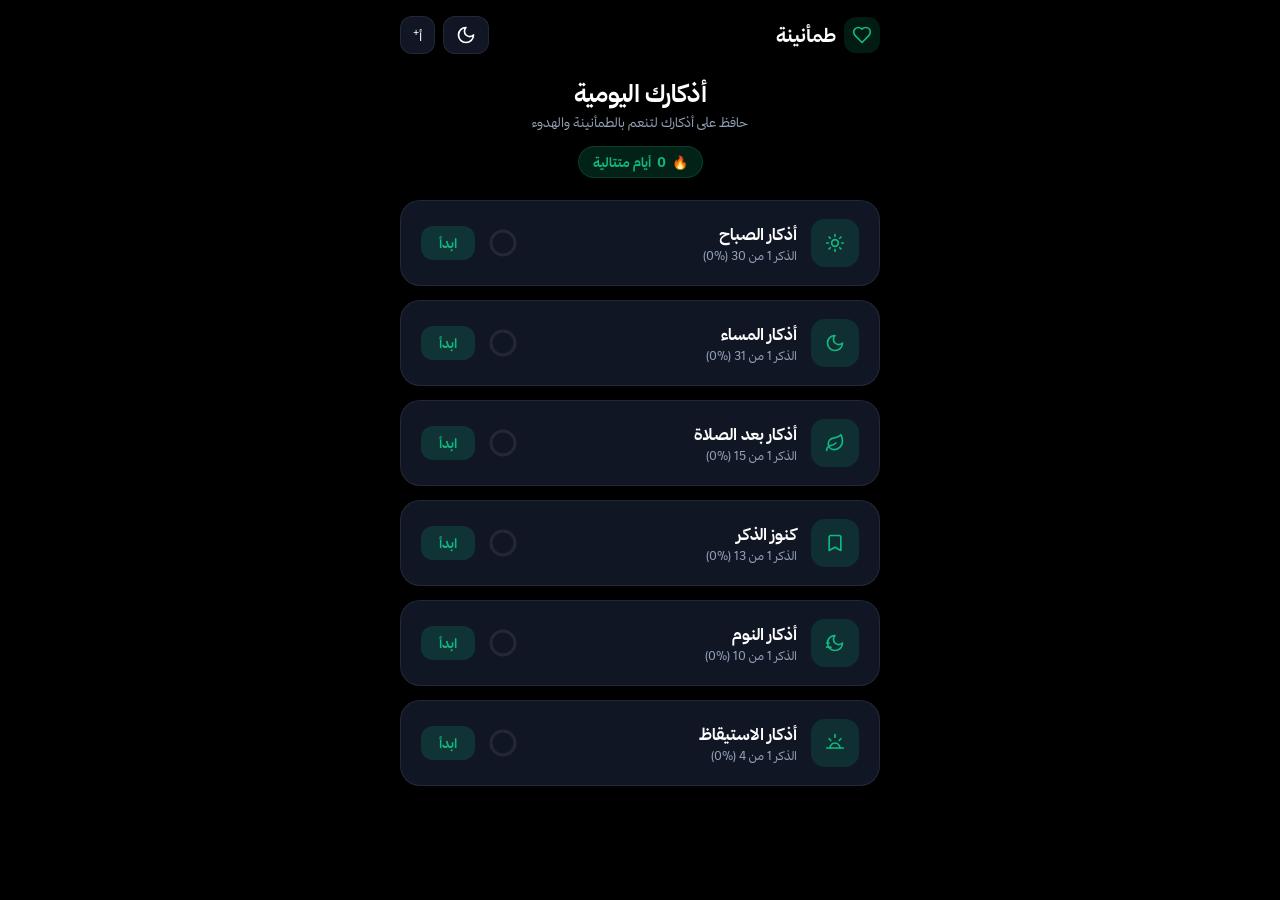
<file: index.html>
<!DOCTYPE html>
<html lang="ar" dir="rtl" class="dark">
<head>
    <meta charset="UTF-8">
    <meta name="viewport" content="width=device-width, initial-scale=1.0, viewport-fit=cover">
    <title>تطبيق الأذكار - طمأنينة</title>
    <link rel="manifest" href="manifest.json">
    <meta name="theme-color" content="#000000" media="(prefers-color-scheme: dark)">
    <meta name="theme-color" content="#ffffff" media="(prefers-color-scheme: light)">
    <link rel="icon" type="image/svg+xml" href="icons/icon.svg">
    <link rel="icon" type="image/png" sizes="192x192" href="icons/icon-192.png">
    <link rel="apple-touch-icon" href="icons/apple-touch-icon.png">
    <meta name="apple-mobile-web-app-capable" content="yes">
    <meta name="mobile-web-app-capable" content="yes">
    <meta name="apple-mobile-web-app-status-bar-style" content="black">
    <meta name="apple-mobile-web-app-title" content="طمأنينة">
    <link rel="stylesheet" href="styles.css">
</head>
<body>

    <div class="container">
        <nav>
            <div class="logo">
                <div class="logo-icon-box">
                    <svg class="icon-svg" viewBox="0 0 24 24"><path d="M19 14c1.49-1.46 3-3.21 3-5.5A5.5 5.5 0 0 0 16.5 3c-1.76 0-3 .5-4.5 2-1.5-1.5-2.74-2-4.5-2A5.5 5.5 0 0 0 2 8.5c0 2.3 1.5 4.05 3 5.5l7 7Z"/></svg>
                </div>
                <span>طمأنينة</span>
            </div>
            <div class="nav-actions">
                <button class="theme-btn" onclick="toggleTheme()" id="theme-btn">
                    <svg class="icon-svg" id="theme-icon" viewBox="0 0 24 24"><path d="M12 3a6 6 0 0 0 9 9 9 9 0 1 1-9-9Z"/></svg>
                </button>
                <button class="theme-btn" onclick="cycleFontSize()" id="font-size-btn" aria-label="تكبير خط الذكر" title="تكبير خط الذكر">
                    <span aria-hidden="true">أ<sup>+</sup></span>
                </button>
            </div>
        </nav>

        <div id="dashboard-view">
            <div class="header-title">
                <h1>أذكارك اليومية</h1>
                <p>حافظ على أذكارك لتنعم بالطمأنينة والهدوء</p>
            </div>

            <div class="streak-badge" id="streak-badge" aria-live="polite">
                🔥 <span id="streak-count">0</span> أيام متتالية
            </div>

            <div id="sections-grid"></div>
        </div>

        <div id="zikr-view" class="hidden">
            <div class="top-bar">
                <button class="btn-back" onclick="showDashboard()">
                    <svg class="icon-svg" style="width: 16px; height: 16px;" viewBox="0 0 24 24"><path d="m9 18 6-6-6-6"/></svg>
                    الرئيسية
                </button>
                <div style="display: flex; gap: 8px; align-items: center;">
                    <span class="progress-text" id="progress-text" aria-live="polite">الذكر 1 من 1</span>
                    <button class="btn-reset-section" onclick="triggerResetSection()">
                        <svg class="icon-svg" style="width: 14px; height: 14px;" viewBox="0 0 24 24"><path d="M3 12a9 9 0 1 0 9-9 9.75 9.75 0 0 0-6.74 2.74L3 8"/><path d="M3 3v5h5"/></svg>
                        تصفير
                    </button>
                </div>
            </div>

            <div class="progress-bar-bg">
                <div class="progress-bar-fill" id="progress-bar"></div>
            </div>

            <div class="zikr-card">
                <div id="zikr-content">
                    <p class="zikr-text" id="zikr-text"></p>
                    <div class="zikr-benefit hidden" id="zikr-benefit"></div>
                    <div class="zikr-note hidden" id="zikr-note"></div>
                </div>

                <div class="controls">
                    <button class="counter-btn" id="counter-btn" aria-label="عدّ الذكر">
                        <span id="counter-current">0</span> / <span id="counter-target" style="opacity: 0.7; font-size: 14px;">0</span>
                    </button>

                    <button class="next-btn" onclick="nextZikrManual()" aria-label="الذكر التالي">
                        <svg class="icon-svg" style="width: 16px; height: 16px;" viewBox="0 0 24 24"><path d="m15 18-6-6 6-6"/></svg>
                    </button>

                    <button class="next-btn" onclick="previousZikrManual()" id="previous-btn" aria-label="الذكر السابق">
                        <svg class="icon-svg" style="width: 16px; height: 16px;" viewBox="0 0 24 24"><path d="m9 18 6-6-6-6"/></svg>
                    </button>

                    <button class="reset-item-btn" onclick="resetCurrentCount()" title="تصفير العداد للذكر">
                        <svg class="icon-svg" style="width: 18px; height: 18px;" viewBox="0 0 24 24"><path d="M3 12a9 9 0 1 0 9-9 9.75 9.75 0 0 0-6.74 2.74L3 8"/><path d="M3 3v5h5"/></svg>
                    </button>
                </div>
            </div>
        </div>

        <div id="completion-view" class="hidden" style="text-align: center; padding-top: 40px;">
            <div class="logo-icon-box" style="width: 64px; height: 64px; margin: 0 auto 16px; border-radius: 50%;">
                <svg class="icon-svg" style="width: 32px; height: 32px;" viewBox="0 0 24 24"><path d="M11 20A7 7 0 0 1 9.8 6.1C15.5 5 17 4.48 19 2c1 2 2 4.18 2 8 0 5.5-4.78 10-10 10Z"/><path d="M2 21c0-3 1.85-5.36 5.08-6C9.5 14.52 12 13 13 12"/></svg>
            </div>
            <h2 style="font-size: 22px; font-weight: bold; margin-bottom: 8px;">🌿 بارك الله فيك</h2>
            <p style="font-size: 14px; color: var(--subtext); margin-bottom: 24px;">أتممت أذكار هذا القسم بالكامل.</p>
            <button class="btn-action" onclick="showDashboard()" style="padding: 12px 28px; font-size: 14px;">
                العودة للرئيسية
            </button>
        </div>
    </div>

    <div class="modal-overlay hidden" id="reset-modal">
        <div class="modal-box">
            <h3 style="font-size: 18px; font-weight: bold; margin-bottom: 8px;">تصفير القسم؟</h3>
            <p style="font-size: 13px; color: var(--subtext);">هل أنت متأكد من رغبتك في إعادة ضبط هذا القسم بالكامل؟</p>
            <div class="modal-btns">
                <button class="btn-confirm" onclick="confirmResetSection()">نعم، تصفير</button>
                <button class="btn-cancel" onclick="closeResetModal()">إلغاء</button>
            </div>
        </div>
    </div>

    <script src="data/azkar.js"></script>
    <script src="app.js"></script>
</body>
</html>
</file>
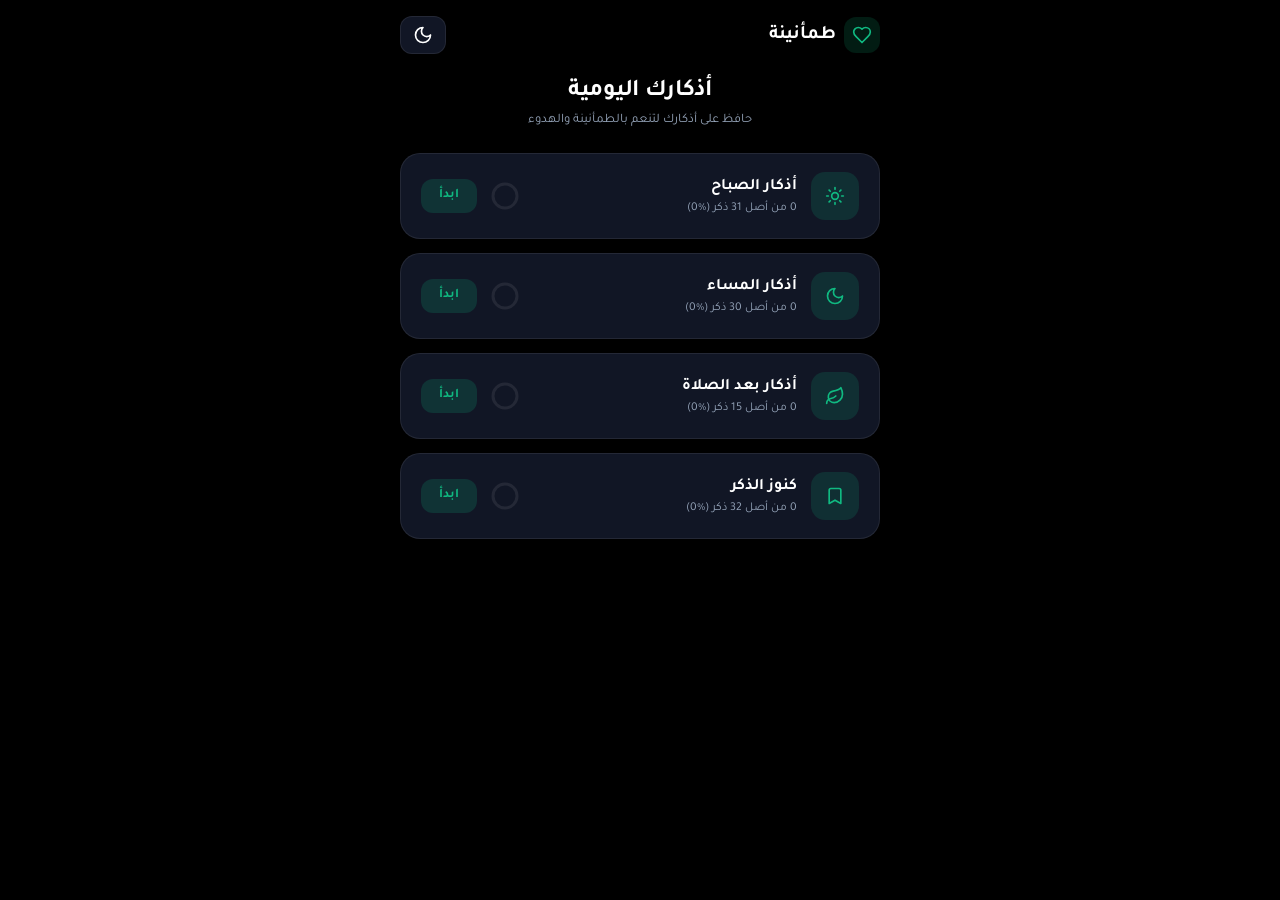
<file: index.html.html>
<!DOCTYPE html>
<html lang="ar" dir="rtl" class="dark">
<head>
    <meta charset="UTF-8">
    <meta name="viewport" content="width=device-width, initial-scale=1.0, maximum-scale=1.0, user-scalable=no, viewport-fit=cover">
    <title>تطبيق الأذكار - طمأنينة</title>
    <!-- خط Tajawal الأنيق -->
    <link href="https://fonts.googleapis.com/css2?family=Tajawal:wght@400;500;700&display=swap" rel="stylesheet">
    <style>
        :root {
            --bg-color: #ffffff;
            --text-color: #0f172a;
            --card-bg: #f8fafc;
            --card-border: #e2e8f0;
            --subtext: #64748b;
            --accent: #10b981;
            --accent-bg: rgba(16, 185, 129, 0.12);
            --icon-bg: rgba(16, 185, 129, 0.12);
        }

        /* الوضع الليلي الملكي: خلفية سوداء وبطاقات كحلية داكنة فاخرة */
        html.dark {
            --bg-color: #000000;
            --text-color: #ffffff;
            --card-bg: #111625;
            --card-border: rgba(255, 255, 255, 0.08);
            --subtext: #94a3b8;
            --accent: #10b981;
            --accent-bg: rgba(16, 185, 129, 0.18);
            --icon-bg: rgba(16, 185, 129, 0.15);
        }

        * {
            box-sizing: border-box;
            margin: 0;
            padding: 0;
            -webkit-tap-highlight-color: transparent;
            font-family: 'Tajawal', -apple-system, BlinkMacSystemFont, sans-serif;
        }

        body {
            background-color: var(--bg-color);
            color: var(--text-color);
            min-height: 100vh;
            padding: 16px 16px 40px;
            display: flex;
            flex-direction: column;
            align-items: center;
            transition: background-color 0.3s ease, color 0.3s ease;
        }

        .container {
            width: 100%;
            max-width: 480px;
        }

        nav {
            width: 100%;
            max-width: 480px;
            display: flex;
            justify-content: space-between;
            align-items: center;
            margin-bottom: 24px;
        }

        .logo {
            display: flex;
            align-items: center;
            gap: 8px;
            font-weight: 700;
            font-size: 19px;
        }

        .logo-icon-box {
            padding: 8px;
            background-color: var(--icon-bg);
            color: var(--accent);
            border-radius: 12px;
            display: flex;
            align-items: center;
            justify-content: center;
        }

        .theme-btn {
            background: var(--card-bg);
            border: 1px solid var(--card-border);
            color: inherit;
            padding: 8px 12px;
            border-radius: 12px;
            cursor: pointer;
            display: flex;
            align-items: center;
            justify-content: center;
        }

        .header-title {
            text-align: center;
            margin-bottom: 24px;
        }

        .header-title h1 {
            font-size: 24px;
            font-weight: 700;
            margin-bottom: 6px;
            letter-spacing: -0.3px;
        }

        .header-title p {
            font-size: 13px;
            color: var(--subtext);
        }

        .card {
            background-color: var(--card-bg);
            border: 1px solid var(--card-border);
            border-radius: 20px;
            padding: 18px 20px;
            margin-bottom: 14px;
            display: flex;
            justify-content: space-between;
            align-items: center;
            cursor: pointer;
            box-shadow: 0 4px 20px rgba(0, 0, 0, 0.15);
            transition: transform 0.2s ease, border-color 0.2s ease;
        }

        .card:active {
            transform: scale(0.98);
        }

        .card-right {
            display: flex;
            align-items: center;
            gap: 14px;
        }

        .card-icon {
            width: 48px;
            height: 48px;
            background-color: var(--icon-bg);
            color: var(--accent);
            border-radius: 14px;
            display: flex;
            align-items: center;
            justify-content: center;
        }

        .card-title {
            font-size: 16px;
            font-weight: 700;
        }

        .card-desc {
            font-size: 12px;
            color: var(--subtext);
            margin-top: 4px;
            direction: rtl;
        }

        .card-left {
            display: flex;
            align-items: center;
            gap: 12px;
        }

        .btn-action {
            background-color: var(--accent-bg);
            color: var(--accent);
            border: none;
            padding: 9px 18px;
            border-radius: 12px;
            font-size: 13px;
            font-weight: 700;
            cursor: pointer;
        }

        .progress-ring-svg {
            width: 32px;
            height: 32px;
            transform: rotate(-90deg);
        }

        .progress-ring-circle-bg {
            stroke: var(--card-border);
            stroke-width: 3;
            fill: transparent;
        }

        .progress-ring-circle {
            stroke: var(--accent);
            stroke-width: 3;
            stroke-linecap: round;
            fill: transparent;
            transition: stroke-dashoffset 0.35s ease;
        }

        .hidden { display: none !important; }

        .top-bar {
            display: flex;
            justify-content: space-between;
            align-items: center;
            margin-bottom: 14px;
        }

        .btn-back {
            background: none;
            border: none;
            color: var(--subtext);
            font-size: 13px;
            font-weight: 500;
            cursor: pointer;
            display: flex;
            align-items: center;
            gap: 4px;
        }

        .progress-text {
            font-size: 12px;
            background: var(--card-border);
            padding: 4px 12px;
            border-radius: 20px;
            color: var(--subtext);
            font-weight: 500;
        }

        .btn-reset-section {
            background: rgba(220, 38, 38, 0.15);
            color: #ef4444;
            border: none;
            padding: 6px 10px;
            border-radius: 10px;
            font-size: 12px;
            font-weight: bold;
            cursor: pointer;
            display: flex;
            align-items: center;
            gap: 4px;
        }

        .progress-bar-bg {
            width: 100%;
            height: 6px;
            background: var(--card-border);
            border-radius: 10px;
            margin-bottom: 20px;
            overflow: hidden;
        }

        .progress-bar-fill {
            height: 100%;
            background: var(--accent);
            width: 0%;
            transition: width 0.3s ease;
        }

        .zikr-card {
            background: var(--card-bg);
            border: 1px solid var(--card-border);
            border-radius: 24px;
            padding: 24px;
            min-height: 340px;
            display: flex;
            flex-direction: column;
            justify-content: space-between;
            text-align: center;
            box-shadow: 0 8px 30px rgba(0, 0, 0, 0.2);
        }

        .zikr-text {
            font-size: 19px;
            line-height: 1.8;
            font-weight: 500;
            white-space: pre-line;
        }

        .zikr-benefit {
            font-size: 12px;
            color: var(--accent);
            background: var(--accent-bg);
            padding: 12px;
            border-radius: 14px;
            text-align: right;
            margin-top: 14px;
            line-height: 1.6;
            border: 1px solid rgba(16, 185, 129, 0.2);
        }

        .controls {
            display: flex;
            align-items: center;
            justify-content: space-between;
            margin-top: 24px;
            padding-top: 16px;
            border-top: 1px solid var(--card-border);
            gap: 8px;
        }

        .counter-btn {
            background-color: var(--accent);
            color: #ffffff;
            border: none;
            padding: 14px 22px;
            border-radius: 16px;
            font-size: 18px;
            font-weight: 700;
            cursor: pointer;
            min-width: 135px;
            display: flex;
            align-items: center;
            justify-content: center;
            gap: 6px;
            order: 1;
            box-shadow: 0 4px 12px rgba(16, 185, 129, 0.3);
        }

        .next-btn {
            background-color: var(--card-border);
            color: var(--text-color);
            border: none;
            padding: 14px 16px;
            border-radius: 16px;
            font-size: 13px;
            font-weight: 700;
            cursor: pointer;
            order: 2;
            display: flex;
            align-items: center;
            gap: 4px;
        }

        .reset-item-btn {
            background-color: var(--card-border);
            color: var(--subtext);
            border: none;
            padding: 14px;
            border-radius: 16px;
            cursor: pointer;
            order: 3;
            display: flex;
            align-items: center;
            justify-content: center;
        }

        .icon-svg {
            width: 20px;
            height: 20px;
            fill: none;
            stroke: currentColor;
            stroke-width: 2;
            stroke-linecap: round;
            stroke-linejoin: round;
        }

        .modal-overlay {
            position: fixed;
            top:0; left:0; right:0; bottom:0;
            background: rgba(0,0,0,0.8);
            display: flex;
            align-items: center;
            justify-content: center;
            padding: 16px;
            z-index: 100;
        }

        .modal-box {
            background: var(--card-bg);
            border: 1px solid var(--card-border);
            padding: 24px;
            border-radius: 20px;
            max-width: 320px;
            width: 100%;
            text-align: center;
        }

        .modal-btns {
            display: flex;
            gap: 8px;
            margin-top: 16px;
        }

        .btn-confirm { flex: 1; padding: 11px; background: #dc2626; color: #fff; border: none; border-radius: 12px; font-weight: bold; cursor: pointer; }
        .btn-cancel { flex: 1; padding: 11px; background: var(--card-border); color: var(--text-color); border: none; border-radius: 12px; cursor: pointer; }
    </style>
</head>
<body>

    <div class="container">
        <nav>
            <div class="logo">
                <div class="logo-icon-box">
                    <svg class="icon-svg" viewBox="0 0 24 24"><path d="M19 14c1.49-1.46 3-3.21 3-5.5A5.5 5.5 0 0 0 16.5 3c-1.76 0-3 .5-4.5 2-1.5-1.5-2.74-2-4.5-2A5.5 5.5 0 0 0 2 8.5c0 2.3 1.5 4.05 3 5.5l7 7Z"/></svg>
                </div>
                <span>طمأنينة</span>
            </div>
            <button class="theme-btn" onclick="toggleTheme()" id="theme-btn">
                <svg class="icon-svg" id="theme-icon" viewBox="0 0 24 24"><path d="M12 3a6 6 0 0 0 9 9 9 9 0 1 1-9-9Z"/></svg>
            </button>
        </nav>

        <div id="dashboard-view">
            <div class="header-title">
                <h1>أذكارك اليومية</h1>
                <p>حافظ على أذكارك لتنعم بالطمأنينة والهدوء</p>
            </div>

            <div id="sections-grid"></div>
        </div>

        <div id="zikr-view" class="hidden">
            <div class="top-bar">
                <button class="btn-back" onclick="showDashboard()">
                    <svg class="icon-svg" style="width: 16px; height: 16px;" viewBox="0 0 24 24"><path d="m9 18 6-6-6-6"/></svg>
                    الرئيسية
                </button>
                <div style="display: flex; gap: 8px; align-items: center;">
                    <span class="progress-text" id="progress-text">0 / 0 ذكر</span>
                    <button class="btn-reset-section" onclick="triggerResetSection()">
                        <svg class="icon-svg" style="width: 14px; height: 14px;" viewBox="0 0 24 24"><path d="M3 12a9 9 0 1 0 9-9 9.75 9.75 0 0 0-6.74 2.74L3 8"/><path d="M3 3v5h5"/></svg>
                        تصفير
                    </button>
                </div>
            </div>

            <div class="progress-bar-bg">
                <div class="progress-bar-fill" id="progress-bar"></div>
            </div>

            <div class="zikr-card">
                <div>
                    <p class="zikr-text" id="zikr-text"></p>
                    <div class="zikr-benefit hidden" id="zikr-benefit"></div>
                </div>

                <div class="controls">
                    <button class="counter-btn" onclick="incrementCounter()" id="counter-btn">
                        <span id="counter-current">0</span> / <span id="counter-target" style="opacity: 0.7; font-size: 14px;">0</span>
                    </button>

                    <button class="next-btn" onclick="nextZikrManual()">
                        <span>التالي</span>
                        <svg class="icon-svg" style="width: 16px; height: 16px;" viewBox="0 0 24 24"><path d="m15 18-6-6 6-6"/></svg>
                    </button>

                    <button class="reset-item-btn" onclick="resetCurrentCount()" title="تصفير العداد للذكر">
                        <svg class="icon-svg" style="width: 18px; height: 18px;" viewBox="0 0 24 24"><path d="M3 12a9 9 0 1 0 9-9 9.75 9.75 0 0 0-6.74 2.74L3 8"/><path d="M3 3v5h5"/></svg>
                    </button>
                </div>
            </div>
        </div>

        <div id="completion-view" class="hidden" style="text-align: center; padding-top: 40px;">
            <div class="logo-icon-box" style="width: 64px; height: 64px; margin: 0 auto 16px; border-radius: 50%;">
                <svg class="icon-svg" style="width: 32px; height: 32px;" viewBox="0 0 24 24"><path d="M11 20A7 7 0 0 1 9.8 6.1C15.5 5 17 4.48 19 2c1 2 2 4.18 2 8 0 5.5-4.78 10-10 10Z"/><path d="M2 21c0-3 1.85-5.36 5.08-6C9.5 14.52 12 13 13 12"/></svg>
            </div>
            <h2 style="font-size: 22px; font-weight: bold; margin-bottom: 8px;">🌿 بارك الله فيك</h2>
            <p style="font-size: 14px; color: var(--subtext); margin-bottom: 24px;">أتممت أذكار هذا القسم بالكامل.</p>
            <button class="btn-action" onclick="showDashboard()" style="padding: 12px 28px; font-size: 14px;">
                العودة للرئيسية
            </button>
        </div>
    </div>

    <div class="modal-overlay hidden" id="reset-modal">
        <div class="modal-box">
            <h3 style="font-size: 18px; font-weight: bold; margin-bottom: 8px;">تصفير القسم؟</h3>
            <p style="font-size: 13px; color: var(--subtext);">هل أنت متأكد من رغبتك في إعادة ضبط هذا القسم بالكامل؟</p>
            <div class="modal-btns">
                <button class="btn-confirm" onclick="confirmResetSection()">نعم، تصفير</button>
                <button class="btn-cancel" onclick="closeResetModal()">إلغاء</button>
            </div>
        </div>
    </div>

    <script>
        function safeGetStorage(key, defaultValue) {
            try {
                var v = localStorage.getItem(key);
                return v ? JSON.parse(v) : defaultValue;
            } catch (e) { return defaultValue; }
        }
        function safeSetStorage(key, value) {
            try { localStorage.setItem(key, JSON.stringify(value)); } catch (e) {}
        }

        var iconsMap = {
            sun: '<svg class="icon-svg" viewBox="0 0 24 24"><circle cx="12" cy="12" r="4"/><path d="M12 2v2"/><path d="M12 20v2"/><path d="m4.93 4.93 1.41 1.41"/><path d="m17.66 17.66 1.41 1.41"/><path d="M2 12h2"/><path d="M20 12h2"/><path d="m6.34 17.66-1.41 1.41"/><path d="m19.07 4.93-1.41 1.41"/></svg>',
            moon: '<svg class="icon-svg" viewBox="0 0 24 24"><path d="M12 3a6 6 0 0 0 9 9 9 9 0 1 1-9-9Z"/></svg>',
            prayer: '<svg class="icon-svg" viewBox="0 0 24 24"><path d="M11 20A7 7 0 0 1 9.8 6.1C15.5 5 17 4.48 19 2c1 2 2 4.18 2 8 0 5.5-4.78 10-10 10Z"/><path d="M2 21c0-3 1.85-5.36 5.08-6C9.5 14.52 12 13 13 12"/></svg>',
            treasures: '<svg class="icon-svg" viewBox="0 0 24 24"><path d="m19 21-7-4-7 4V5a2 2 0 0 1 2-2h10a2 2 0 0 1 2 2v16z"/></svg>'
        };

        var azkarData = [
            {
                id: "morning", title: "أذكار الصباح", iconKey: "sun",
                items: [
                    { id: "m1", text: "أَعُوذُ بِاللهِ مِنْ الشَّيْطَانِ الرَّجِيمِ\nاللَّهُ لَا إِلَهَ إِلَّا هُوَ الْحَيُّ الْقَيُّومُ لَا تَأْخُذُهُ سِنَةٌ وَلَا نَوْمٌ لَهُ مَا فِي السَّمَاوَاتِ وَمَا فِي الْأَرْضِ مَنْ ذَا الَّذِي يَشْفَعُ عِنْدَهُ إِلَّا بِإِذْنِهِ يَعْلَمُ مَا بَيْنَ أَيْدِيهِمْ وَمَا خَلْفَهُمْ وَلَا يُحِيطُونَ بِشَيْءٍ مِنْ عِلْمِهِ إِلَّا بِمَا شَاءَ وَسِعَ كُرْسِيُّهُ السَّمَاوَاتِ وَالْأَرْضَ وَلَا يَئُودُهُ حِفْظُهُمَا وَهُوَ الْعَلِيُّ الْعَظِيمُ. [آية الكرسي - البقرة 255]", benefit: "من قالها حين يصبح أجير من الجن حتى يمسى ومن قالها حين يمسى أجير من الجن حتى يصبح.", count: 1 },
                    { id: "m2", text: "بِسْمِ اللهِ الرَّحْمَنِ الرَّحِيمِ\nقُلْ هُوَ اللَّهُ أَحَدٌ ، اللَّهُ الصَّمَدُ ، لَمْ يَلِدْ وَلَمْ يُولَدْ ، وَلَمْ يَكُنْ لَهُ كُفُوًا أَحَدٌ.", benefit: "من قالها حين يصبح وحين يمسى كفته من كل شيء (الإخلاص والمعوذتين).", count: 3 },
                    { id: "m3", text: "بِسْمِ اللهِ الرَّحْمَنِ الرَّحِيمِ\nقُلْ أَعُوذُ بِرَبِّ الْفَلَقِ ، مِنْ شَرِّ مَا خَلَقَ ، وَمِنْ شَرِّ غَاسِقٍ إِذَا وَقَبَ ، وَمِنْ شَرِّ النَّفَّاثَاتِ فِي الْعُقَدِ ، وَمِنْ شَرِّ حَاسِدٍ إِذَا حَسَدَ.", count: 3 },
                    { id: "m4", text: "بِسْمِ اللهِ الرَّحْمَنِ الرَّحِيمِ\nقُلْ أَعُوذُ بِرَبِّ النَّاسِ ، مَلِكِ النَّاسِ ، إِلَهِ النَّاسِ ، مِنْ شَرِّ الْوَسْوَاسِ الْخَنَّاسِ ، الَّذِي يُوَسْوِسُ فِي صُدُورِ النَّاسِ ، مِنَ الْجِنَّةِ وَالنَّاسِ.", count: 3 },
                    { id: "m5", text: "أَصْبَحْنَا وَأَصْبَحَ المُلْكُ للهِ وَالحَمْدُ للهِ ، لا إلهَ إلاّ اللّهُ وَحْدَهُ لا شَرِيكَ لهُ، لهُ المُلْكُ ولهُ الحَمْدُ، وهُوَ على كلّ شَيءٍ قدير ، رَبِّ أسْأَلُكَ خَيْرَ ما في هذا اليوم وَخَيْرَ ما بَعْدَه ، وَأَعُوذُ بِكَ مِنْ شَرِّ ما في هذا اليوم وَشَرِّ ما بَعْدَه، رَبِّ أَعُوذُ بِكَ مِنَ الكَسَلِ وَسُوءِ الكِبَر ، رَبِّ أَعُوذُ بِكَ مِنْ عَذَابٍ في النَّارِ وَعَذَابٍ في القَبْر.", count: 1 },
                    { id: "m6", text: "اللّهُمَّ أَنْتَ رَبِّي لا إلهَ إلاّ أَنْتَ ، خَلَقْتَنِي وَأَنَا عَبْدُك ، وَأَنَا عَلَى عَهْدِكَ وَوَعْدِكَ ما اسْتَطَعْت ، أَعُوذُ بِكَ مِنْ شَرِّ ما صَنَعْت ، أَبُوءُ لَكَ بِنِعْمَتِكَ عَلَيَّ وَأَبُوءُ بِذَنْبِي فَاغْفِرْ لِي فَإِنَّهُ لا يَغْفِرُ الذُّنُوبَ إِلاّ أَنْتَ .", benefit: "سيد الاستغفار: من قالها موقناً بها حين يمسى ومات من ليلته دخل الجنة وكذلك حين يصبح.", count: 1 },
                    { id: "m7", text: "رَضِيتُ بِاللهِ رَبَّاً وَبِالإسْلامِ دِيناً وَبِمُحَمَّدٍ صلى الله عليه وسلم نَبِيَّاً.", benefit: "من قالها حين يصبح وحين يمسى كان حقاً على الله أن يرضيه يوم القيامة.", count: 3 },
                    { id: "m8", text: "اللّهُمَّ إِنِّي أَصْبَحْتُ أُشْهِدُك ، وَأُشْهِدُ حَمَلَةَ عَرْشِك ، وَمَلائِكَتَكَ ، وَجَمِيعَ خَلْقِك ، أَنَّكَ أَنْتَ اللهُ لا إلهَ إلاّ أَنْتَ وَحْدَكَ لا شَرِيكَ لَك ، وَأَنَّ مُحَمَّداً عَبْدُكَ وَرَسُولُك.", benefit: "من قالها أعتقه الله من النار.", count: 4 },
                    { id: "m9", text: "اللّهُمَّ ما أَصْبَحَ بي مِنْ نِعْمَةٍ أَوْ بِأَحَدٍ مِنْ خَلْقِك ، فَمِنْكَ وَحْدَكَ لا شريكَ لَك ، فَلَكَ الحَمْدُ وَلَكَ الشُّكْر.", benefit: "من قالها حين يصبح أدى شكر يومه.", count: 1 },
                    { id: "m10", text: "حَسْبِيَ اللّهُ لا إلهَ إلاّ هُوَ عَلَيْهِ تَوَكَّلْتُ وَهُوَ رَبُّ العَرْشِ العَظِيمِ.", benefit: "من قالها كفاه الله ما أهمه من أمر الدنيا والأخرة.", count: 7 },
                    { id: "m11", text: "بِسْمِ اللهِ الذي لا يَضُـرُّ مَعَ اسمِهِ شَيءٌ في الأرْضِ وَلا في السَّماءِ وَهُوَ السَّمِيعُ العَلِيمُ.", benefit: "لم يضره من الله شيء.", count: 3 },
                    { id: "m12", text: "اللّهُمَّ بِكَ أَصْبَحْنَا وَبِكَ أَمْسَيْنَا ، وَبِكَ نَحْيَا وَبِكَ نَمُوتُ وَإِلَيْكَ النُّشُورُ.", count: 1 },
                    { id: "m13", text: "أَصْبَحْنَا عَلَى فِطْرَةِ الإسْلاَمِ، وَعَلَى كَلِمَةِ الإِخْلاَصِ، وَعَلَى دِينِ نَبِيِّنَا مُحَمَّدٍ صَلَّى اللهُ عَلَيْهِ وَسَلَّمَ، وَعَلَى مِلَّةِ أَبِينَا إبْرَاهِيمَ حَنِيفاً مُسْلِماً وَمَا كَانَ مِنَ المُشْرِكِينَ.", count: 1 },
                    { id: "m14", text: "سُبْحَانَ اللهِ وَبِحَمْدِهِ عَدَدَ خَلْقِهِ ، وَرِضَا نَفْسِهِ ، وَزِنَةَ عَرْشِهِ ، وَمِدَادَ كَلِمَاتِهِ.", count: 3 },
                    { id: "m15", text: "اللّهُمَّ عَافِنِي في بَدَنِي ، اللّهُمَّ عَافِنِي في سَمْعِي ، اللّهُمَّ عَافِنِي في بَصَرِي ، لا إلهَ إلاّ أَنْتَ.", count: 3 },
                    { id: "m16", text: "اللّهُمَّ إِنِّي أَعُوذُ بِكَ مِنَ الكُفْرِ ، وَالفَقْرِ ، وَأَعُوذُ بِكَ مِنْ عَذَابِ القَبْرِ ، لا إلهَ إلاّ أَنْتَ.", count: 3 },
                    { id: "m17", text: "اللّهُمَّ إِنِّي أسْأَلُكَ العَفْوَ وَالعَافِيَةَ في الدُّنْيَا وَالآخِرَةِ ، اللّهُمَّ إِنِّي أسْأَلُكَ العَفْوَ وَالعَافِيَةَ في دِينِي وَدُنْيَايَ وَأَهْلِي وَمَالِي ، اللّهُمَّ اسْتُرْ عَوْرَاتِي وَآمِنْ رَوْعَاتِي ، اللّهُمَّ احْفَظْنِي مِن بَيْنِ يَدَيَّ وَمِن خَلْفِي وَعَن يَمِينِي وَعَن شِمَالِي ، وَمِن فَوْقِي ، وَأَعُوذُ بِعَظَمَتِكَ أَن أُغْتَالَ مِن تَحْتِي.", count: 1 },
                    { id: "m18", text: "يَا حَيُّ يَا قَيُّومُ بِرَحْمَتِكَ أسْتَغِيثُ أَصْلِحْ لِي شَأْنِي كُلَّهُ وَلاَ تَكِلْنِي إلَى نَفْسِي طَرْفَةَ عَيْنٍ.", count: 3 },
                    { id: "m19", text: "أَصْبَحْنَا وَأَصْبَحَ المُلْكُ للهِ رَبِّ العَالَمِينَ ، اللّهُمَّ إِنِّي أسْأَلُكَ خَيْرَ هذا اليَوْمِ ، فَتْحَهُ ، وَنَصْرَهُ ، وَنُورَهُ وَبَرَكَتَهُ ، وَهُداهُ ، وَأَعُوذُ بِكَ مِنْ شَرِّ ما فِيهِ وَشَرِّ ما بَعْدَه.", count: 1 },
                    { id: "m20", text: "اللّهُمَّ عَالِمَ الغَيْبِ وَالشَّهَادَةِ فَاطِرَ السَّمَاوَاتِ وَالأرْضِ رَبَّ كلِّ شَيءٍ وَمَلِيكَه ، أَشْهَدُ أَنْ لا إِلَهَ إِلاّ أَنْت ، أَعُوذُ بِكَ مِنْ شَرِّ نَفْسِي وَمِنْ شَرِّ الشَّيْطَانِ وَشِرْكِهِ ، وَأَنْ أَقْتَرِفَ عَلَى نَفْسِي سُوءاً أَوْ أَجُرَّهُ إِلَى مُسْلِم.", count: 1 },
                    { id: "m21", text: "أَعُوذُ بِكَلِمَاتِ اللّهِ التَّامَّاتِ مِنْ شَرِّ مَا خَلَقَ.", count: 3 },
                    { id: "m22", text: "اللَّهُمَّ صَلِّ وَسَلِّمْ وَبَارِكْ على نَبِيِّنَا مُحمَّد.", benefit: "من صلى علي حين يصبح وحين يمسى أدركته شفاعتي يوم القيامة.", count: 10 },
                    { id: "m23", text: "اللَّهُمَّ إِنَّا نَعُوذُ بِكَ مِنْ أَنْ نُشْرِكَ بِكَ شَيْئًا نَعْلَمُهُ ، وَنَسْتَغْفِرُكَ لِمَا لَا نَعْلَمُهُ.", count: 3 },
                    { id: "m24", text: "اللَّهُمَّ إِنِّي أَعُوذُ بِكَ مِنْ الهَمِّ وَالحَزَنِ، وَأَعُوذُ بِكَ مِنْ العَجْزِ وَالكَسَلِ، وَأَعُوذُ بِكَ مِنْ الجُبْنِ وَالبُخْلِ، وَأَعُوذُ بِكَ مِنْ غَلَبَةِ الدَّيْنِ، وَقَهْرِ الرِّجَالِ.", count: 3 },
                    { id: "m25", text: "أسْتَغْفِرُ اللهَ العَظِيمَ الَّذِي لاَ إلَهَ إلاَّ هُوَ، الحَيُّ القَيُّومُ، وَأتُوبُ إلَيهِ.", count: 3 },
                    { id: "m26", text: "يَا رَبِّ , لَكَ الحَمْدُ كَمَا يَنْبَغِي لِجَلاَلِ وَجْهِكَ , وَلِعَظِيمِ سُلْطَانِكَ.", count: 3 },
                    { id: "m27", text: "اللَّهُمَّ إِنِّي أَسْأَلُكَ عِلْمًا نَافِعًا، وَرِزْقًا طَيِّبًا، وَعَمَلًا مُتَقَبَّلًا.", count: 1 },
                    { id: "m28", text: "اللَّهُمَّ أَنْتَ رَبِّي لا إِلَهَ إِلا أَنْتَ ، عَلَيْكَ تَوَكَّلْتُ ، وَأَنْتَ رَبُّ العَرْشِ العَظِيمِ , مَا شَاءَ اللَّهُ كَانَ ، وَمَا لَمْ يَشَأْ لَمْ يَكُنْ ، وَلا حَوْلَ وَلا قُوَّةَ إِلا بِاللَّهِ العَلِيِّ العَظِيمِ , أَعْلَمُ أَنَّ اللَّهَ عَلَى كُلِّ شَيْءٍ قَدِيرٌ ، وَأَنَّ اللَّهَ قَدْ أَحَاطَ بِكُلِّ شَيْءٍ عِلْمًا , اللَّهُمَّ إِنِّي أَعُوذُ بِكَ مِنْ شَرِّ نَفْسِي ، وَمِنْ شَرِّ كُلِّ دَابَّةٍ أَنْتَ آخِذٌ بِنَاصِيَتِهَا ، إِنَّ رَبِّي عَلَى صِرَاطٍ مُسْتَقِيمٍ.", count: 1 },
                    { id: "m29", text: "لَا إلَه إلّا اللهُ وَحْدَهُ لَا شَرِيكَ لَهُ، لَهُ المُلْكُ وَلَهُ الحَمْدُ وَهُوَ عَلَى كُلِّ شَيْءِ قَدِيرِ.", benefit: "كانت له عدل عشر رقاب، وكتبت له مئة حسنة، ومحيت عنه مئة سيئة، وكانت له حرزاً من الشيطان.", count: 100 },
                    { id: "m30", text: "سُبْحَانَ اللهِ وَبِحَمْدِهِ.", benefit: "حُطَّتْ خَطَايَاهُ وَإِنْ كَانَتْ مِثْلَ زَبَدِ البَحْرِ.", count: 100 },
                    { id: "m31", text: "أسْتَغْفِرُ اللهَ وَأتُوبُ إلَيْهِ", count: 100 }
                ]
            },
            {
                id: "evening", title: "أذكار المساء", iconKey: "moon",
                items: [
                    { id: "e1", text: "أَعُوذُ بِاللهِ مِنْ الشَّيْطَانِ الرَّجِيمِ\nاللَّهُ لَا إِلَهَ إِلَّا هُوَ الْحَيُّ الْقَيُّومُ لَا تَأْخُذُهُ سِنَةٌ وَلَا نَوْمٌ لَهُ مَا فِي السَّمَاوَاتِ وَمَا فِي الْأَرْضِ مَنْ ذَا الَّذِي يَشْفَعُ عِنْدَهُ إِلَّا بِإِذْنِهِ يَعْلَمُ مَا بَيْنَ أَيْدِيهِمْ وَمَا خَلْفَهُمْ وَلَا يُحِيطُونَ بِشَيْءٍ مِنْ عِلْمِهِ إِلَّا بِمَا شَاءَ وَسِعَ كُرْسِيُّهُ السَّمَاوَاتِ وَالْأَرْضَ وَلَا يَئُودُهُ حِفْظُهُمَا وَهُوَ الْعَلِيُّ الْعَظِيمُ. [آية الكرسي - البقرة 255]", count: 1 },
                    { id: "e2", text: "أَعُوذُ بِاللهِ مِنْ الشَّيْطَانِ الرَّجِيمِ\nآمَنَ الرَّسُولُ بِمَا أُنْزِلَ إِلَيْهِ مِنْ رَبِّهِ وَالْمُؤْمِنُونَ ۚ كُلٌّ آمَنَ بِاللَّهِ وَمَلَائِكَتِهِ وَكُتُبِهِ وَرُسُلِهِ لَا نُفَرِّقُ بَيْنَ أَحَدٍ مِنْ رُسُلِهِ ۚ وَقَالُوا سَمِعْنَا وَأَطَعْنَا ۖ غُفْرَانَكَ رَبَّنَا وَإِلَيْكَ الْمَصِيرُ. لَا يُكَلِّفُ اللَّهُ نَفْسًا إِلَّا وُسْعَهَا لَهَا مَا كَسَبَتْ وَعَلَيْهَا مَا اكْتَسَبَتْ رَبَّنَا لَا تُؤَاخِذْنَا إِنْ نَّسِينَآ أَوْ أَخْطَأْنَا رَبَّنَا وَلَا تَحْمِلْ عَلَيْنَا إِصْرًا كَمَا حَمَلْتَهُ عَلَى الَّذِينَ مِنْ قَبْلِنَا رَبَّنَا وَلَا تُحَمِّلْنَا مَا لَا طَاقَةَ لَنَا بِهِ وَاعْفُ عَنَّا وَاغْفِرْ لَنَا وَارْحَمْنَا أَنْتَ مَوْلَانَا فَانْصُرْنَا عَلَى الْقَوْمِ الْكَافِرِينَ. [البقرة 285 - 286]", count: 1 },
                    { id: "e3", text: "بِسْمِ اللهِ الرَّحْمَنِ الرَّحِيمِ\nقُلْ هُوَ اللَّهُ أَحَدٌ ، اللَّهُ الصَّمَدُ ، لَمْ يَلِدْ وَلَمْ يُولَدْ ، وَلَمْ يَكُنْ لَهُ كُفُوًا أَحَدٌ.", count: 3 },
                    { id: "e4", text: "بِسْمِ اللهِ الرَّحْمَنِ الرَّحِيمِ\nقُلْ أَعُوذُ بِرَبِّ الْفَلَقِ ، مِنْ شَرِّ مَا خَلَقَ ، وَمِنْ شَرِّ غَاسِقٍ إِذَا وَقَبَ ، وَمِنْ شَرِّ النَّفَّاثَاتِ فِي الْعُقَدِ ، وَمِنْ شَرِّ حَاسِدٍ إِذَا حَسَدَ.", count: 3 },
                    { id: "e5", text: "بِسْمِ اللهِ الرَّحْمَنِ الرَّحِيمِ\nقُلْ أَعُوذُ بِرَبِّ النَّاسِ ، مَلِكِ النَّاسِ ، إِلَهِ النَّاسِ ، مِنْ شَرِّ الْوَسْوَاسِ الْخَنَّاسِ ، الَّذِي يُوَسْوِسُ فِي صُدُورِ النَّاسِ ، مِنَ الْجِنَّةِ وَالنَّاسِ.", count: 3 },
                    { id: "e6", text: "أَمْسَيْنَا وَأَمْسَى المُلْكُ للهِ وَالحَمْدُ للهِ ، لا إلهَ إلاّ اللّهُ وَحْدَهُ لا شَرِيكَ لهُ، لهُ المُلْكُ ولهُ الحَمْدُ، وهُوَ على كلّ شَيءٍ قدير ، رَبِّ أسْأَلُكَ خَيْرَ ما في هذهِ اللَّيْلَةِ وَخَيْرَ ما بَعْدَها ، وَأَعُوذُ بِكَ مِنْ شَرِّ ما في هذهِ اللَّيْلَةِ وَشَرِّ ما بَعْدَها ، رَبِّ أَعُوذُ بِكَ مِنَ الكَسَلِ وَسُوءِ الكِبَر ، رَبِّ أَعُوذُ بِكَ مِنْ عَذَابٍ في النَّارِ وَعَذَابٍ في القَبْر.", count: 1 },
                    { id: "e7", text: "اللّهُمَّ أَنْتَ رَبِّي لا إلهَ إلاّ أَنْتَ ، خَلَقْتَنِي وَأَنَا عَبْدُك ، وَأَنَا عَلَى عَهْدِكَ وَوَعْدِكَ ما اسْتَطَعْت ، أَعُوذُ بِكَ مِنْ شَرِّ ما صَنَعْت ، أَبُوءُ لَكَ بِنِعْمَتِكَ عَلَيَّ وَأَبُوءُ بِذَنْبِي فَاغْفِرْ لِي فَإِنَّهُ لا يَغْفِرُ الذُّنُوبَ إِلاّ أَنْتَ .", count: 1 },
                    { id: "e8", text: "رَضِيتُ بِاللهِ رَبَّاً وَبِالإسْلامِ دِيناً وَبِمُحَمَّدٍ صلى الله عليه وسلم نَبِيَّاً.", count: 3 },
                    { id: "e9", text: "اللّهُمَّ إِنِّي أَمْسَيْتُ أُشْهِدُك ، وَأُشْهِدُ حَمَلَةَ عَرْشِك ، وَمَلائِكَتَكَ ، وَجَمِيعَ خَلْقِك ، أَنَّكَ أَنْتَ اللهُ لا إلهَ إلاّ أَنْتَ وَحْدَكَ لا شَرِيكَ لَك ، وَأَنَّ مُحَمَّداً عَبْدُكَ وَرَسُولُك.", count: 4 },
                    { id: "e10", text: "اللّهُمَّ ما أَمْسَى بي مِنْ نِعْمَةٍ أَوْ بِأَحَدٍ مِنْ خَلْقِك ، فَمِنْكَ وَحْدَكَ لا شريكَ لَك ، فَلَكَ الحَمْدُ وَلَكَ الشُّكْر.", count: 1 },
                    { id: "e11", text: "حَسْبِيَ اللّهُ لا إلهَ إلاّ هُوَ عَلَيْهِ تَوَكَّلْتُ وَهُوَ رَبُّ العَرْشِ العَظِيمِ.", count: 7 },
                    { id: "e12", text: "بِسْمِ اللهِ الذي لا يَضُـرُّ مَعَ اسمِهِ شَيءٌ في الأرْضِ وَلا في السَّماءِ وَهُوَ السَّمِيعُ العَلِيمُ.", count: 3 },
                    { id: "e13", text: "اللّهُمَّ بِكَ أَمْسَيْنَا وَبِكَ أَصْبَحْنَا، وَبِكَ نَحْيَا وَبِكَ نَمُوتُ وَإِلَيْكَ المَصِيرُ.", count: 1 },
                    { id: "e14", text: "أَمْسَيْنَا عَلَى فِطْرَةِ الإسْلاَمِ، وَعَلَى كَلِمَةِ الإِخْلاَصِ، وَعَلَى دِينِ نَبِيِّنَا مُحَمَّدٍ صَلَّى اللهُ عَلَيْهِ وَسَلَّمَ، وَعَلَى مِلَّةِ أَبِينَا إبْرَاهِيمَ حَنِيفاً مُسْلِماً وَمَا كَانَ مِنَ المُشْرِكِينَ.", count: 1 },
                    { id: "e15", text: "سُبْحَانَ اللهِ وَبِحَمْدِهِ عَدَدَ خَلْقِهِ ، وَرِضَا نَفْسِهِ ، وَزِنَةَ عَرْشِهِ ، وَمِدَادَ كَلِمَاتِهِ.", count: 3 },
                    { id: "e16", text: "اللّهُمَّ عَافِنِي في بَدَنِي ، اللّهُمَّ عَافِنِي في سَمْعِي ، اللّهُمَّ عَافِنِي في بَصَرِي ، لا إلهَ إلاّ أَنْتَ.", count: 3 },
                    { id: "e17", text: "اللّهُمَّ إِنِّي أَعُوذُ بِكَ مِنَ الكُفْرِ ، وَالفَقْرِ ، وَأَعُوذُ بِكَ مِنْ عَذَابِ القَبْرِ ، لا إلهَ إلاّ أَنْتَ.", count: 3 },
                    { id: "e18", text: "اللّهُمَّ إِنِّي أسْأَلُكَ العَفْوَ وَالعَافِيَةَ في الدُّنْيَا وَالآخِرَةِ ، اللّهُمَّ إِنِّي أسْأَلُكَ العَفْوَ وَالعَافِيَةَ في دِينِي وَدُنْيَايَ وَأَهْلِي وَمَالِي ، اللّهُمَّ اسْتُرْ عَوْرَاتِي وَآمِنْ رَوْعَاتِي ، اللّهُمَّ احْفَظْنِي مِن بَيْنِ يَدَيَّ وَمِن خَلْفِي وَعَن يَمِينِي وَعَن شِمَالِي ، وَمِن فَوْقِي ، وَأَعُوذُ بِعَظَمَتِكَ أَن أُغْتَالَ مِن تَحْتِي.", count: 1 },
                    { id: "e19", text: "يَا حَيُّ يَا قَيُّومُ بِرَحْمَتِكَ أسْتَغِيثُ أَصْلِحْ لِي شَأْنِي كُلَّهُ وَلاَ تَكِلْنِي إلَى نَفْسِي طَرْفَةَ عَيْنٍ.", count: 3 },
                    { id: "e20", text: "أَمْسَيْنَا وَأَمْسَى المُلْكُ للهِ رَبِّ العَالَمِينَ، اللَّهُمَّ إِنَّي أسْأَلُكَ خَيْرَ هَذِهِ اللَّيْلَةِ فَتْحَهَا ونَصْرَهَا، ونُورَهَا وبَرَكَتَهَا، وَهُدَاهَا، وَأَعُوذُ بِكَ مِنْ شَرِّ مَا فِيهَا وَشَرِّ مَا بَعْدَهَا.", count: 1 },
                    { id: "e21", text: "اللّهُمَّ عَالِمَ الغَيْبِ وَالشَّهَادَةِ فَاطِرَ السَّمَاوَاتِ وَالأرْضِ رَبَّ كلِّ شَيءٍ وَمَلِيكَه ، أَشْهَدُ أَنْ لا إِلَهَ إِلاّ أَنْت ، أَعُوذُ بِكَ مِنْ شَرِّ نَفْسِي وَمِنْ شَرِّ الشَّيْطَانِ وَشِرْكِهِ ، وَأَنْ أَقْتَرِفَ عَلَى نَفْسِي سُوءاً أَوْ أَجُرَّهُ إِلَى مُسْلِم.", count: 1 },
                    { id: "e22", text: "أَعُوذُ بِكَلِمَاتِ اللّهِ التَّامَّاتِ مِنْ شَرِّ مَا خَلَقَ.", count: 3 },
                    { id: "e23", text: "اللَّهُمَّ صَلِّ وَسَلِّمْ وَبَارِكْ على نَبِيِّنَا مُحمَّد.", count: 10 },
                    { id: "e24", text: "اللَّهُمَّ إِنَّا نَعُوذُ بِكَ مِنْ أَنْ نُشْرِكَ بِكَ شَيْئًا نَعْلَمُهُ ، وَنَسْتَغْفِرُكَ لِمَا لَا نَعْلَمُهُ.", count: 3 },
                    { id: "e25", text: "اللَّهُمَّ إِنِّي أَعُوذُ بِكَ مِنْ الهَمِّ وَالحَزَنِ، وَأَعُوذُ بِكَ مِنْ العَجْزِ وَالكَسَلِ، وَأَعُوذُ بِكَ مِنْ الجُبْنِ وَالبُخْلِ، وَأَعُوذُ بِكَ مِنْ غَلَبَةِ الدَّيْنِ، وَقَهْرِ الرِّجَالِ.", count: 3 },
                    { id: "e26", text: "أسْتَغْفِرُ اللهَ العَظِيمَ الَّذِي لاَ إلَهَ إلاَّ هُوَ، الحَيُّ القَيُّومُ، وَأتُوبُ إلَيهِ.", count: 3 },
                    { id: "e27", text: "يَا رَبِّ , لَكَ الحَمْدُ كَمَا يَنْبَغِي لِجَلاَلِ وَجْهِكَ , وَلِعَظِيمِ سُلْطَانِكَ.", count: 3 },
                    { id: "e28", text: "لَا إلَه إلّا اللهُ وَحْدَهُ لَا شَرِيكَ لَهُ، لَهُ المُلْكُ وَلَهُ الحَمْدُ وَهُوَ عَلَى كُلِّ شَيْءِ قَدِيرِ.", count: 100 },
                    { id: "e29", text: "اللَّهُمَّ أَنْتَ رَبِّي لا إِلَهَ إِلا أَنْتَ ، عَلَيْكَ تَوَكَّلْتُ ، وَأَنْتَ رَبُّ العَرْشِ العَظِيمِ , مَا شَاءَ اللَّهُ كَانَ ، وَمَا لَمْ يَشَأْ لَمْ يَكُنْ ، وَلا حَوْلَ وَلا قُوَّةَ إِلا بِاللَّهِ العَلِيِّ العَظِيمِ , أَعْلَمُ أَنَّ اللَّهَ عَلَى كُلِّ شَيْءٍ قَدِيرٌ ، وَأَنَّ اللَّهَ قَدْ أَحَاطَ بِكُلِّ شَيْءٍ عِلْمًا , اللَّهُمَّ إِنِّي أَعُوذُ بِكَ مِنْ شَرِّ نَفْسِي ، وَمِنْ شَرِّ كُلِّ دَابَّةٍ أَنْتَ آخِذٌ بِنَاصِيَتِهَا ، إِنَّ رَبِّي عَلَى صِرَاطٍ مُسْتَقِيمٍ.", count: 1 },
                    { id: "e30", text: "سُبْحَانَ اللهِ وَبِحَمْدِهِ.", count: 100 }
                ]
            },
            {
                id: "after_prayer", title: "أذكار بعد الصلاة", iconKey: "prayer",
                items: [
                    { id: "p1", text: "أَسْتَغْفِرُ الله، أَسْتَغْفِرُ الله، أَسْتَغْفِرُ الله. اللّهُمَّ أَنْتَ السَّلامُ ، وَمِنْكَ السَّلام ، تَبارَكْتَ يا ذا الجَلالِ وَالإِكْرام .", count: 1 },
                    { id: "p2", text: "لا إلهَ إلاّ اللّهُ وحدَهُ لا شريكَ لهُ، لهُ المُلْكُ ولهُ الحَمْد، وهوَ على كلّ شَيءٍ قَدِير، اللّهُمَّ لا مانِعَ لِما أَعْطَيْت، وَلا مُعْطِيَ لِما مَنَعْت، وَلا يَنْفَعُ ذا الجَدِّ مِنْكَ الجَد.", count: 1 },
                    { id: "p3", text: "لا إلهَ إلاّ اللّه, وحدَهُ لا شريكَ لهُ، لهُ الملكُ ولهُ الحَمد، وهوَ على كلّ شيءٍ قدير، لا حَوْلَ وَلا قوَّةَ إِلاّ بِاللهِ، لا إلهَ إلاّ اللَّه، وَلا نَعْبُدُ إِلاّ إيّاه, لَهُ النِّعْمَةُ وَلَهُ الفَضْل وَلَهُ الثَّناءُ الحَسَن، لا إلهَ إلاّ اللّهُ مخْلِصِينَ لَهُ الدِّينَ وَلَوْ كَرِهَ الكافِرون.", count: 1 },
                    { id: "p4", text: "سُبْحَانَ اللهِ", count: 33 },
                    { id: "p5", text: "والحَمْدُ لله", count: 33 },
                    { id: "p6", text: "واللهُ أكْبَر", count: 33 },
                    { id: "p7", text: "لا إلهَ إلاّ اللّهُ وَحْدَهُ لا شريكَ لهُ، لهُ الملكُ ولهُ الحَمْد، وهُوَ على كُلّ شَيءٍ قَدِير.", count: 1 },
                    { id: "p8_1", text: "بِسْمِ اللهِ الرَّحْمَنِ الرَّحِيمِ\nقُلْ هُوَ اللَّهُ أَحَدٌ ، اللَّهُ الصَّمَدُ ، لَمْ يَلِدْ وَلَمْ يُولَدْ ، وَلَمْ يَكُنْ لَهُ كُفُوًا أَحَدٌ.", benefit: "تُقرأ ثلاث مرات بعد صلاتي الفجر والمغرب، ومرة بعد الصلوات الأخرى.", count: 3 },
                    { id: "p8_2", text: "بِسْمِ اللهِ الرَّحْمَنِ الرَّحِيمِ\nقُلْ أَعُوذُ بِرَبِّ الْفَلَقِ ، مِنْ شَرِّ مَا خَلَقَ ، وَمِنْ شَرِّ غَاسِقٍ إِذَا وَقَبَ ، وَمِنْ شَرِّ النَّفَّاثَاتِ فِي الْعُقَدِ ، وَمِنْ شَرِّ حَاسِدٍ إِذَا حَسَدَ.", benefit: "تُقرأ ثلاث مرات بعد صلاتي الفجر والمغرب، ومرة بعد الصلوات الأخرى.", count: 3 },
                    { id: "p8_3", text: "بِسْمِ اللهِ الرَّحْمَنِ الرَّحِيمِ\nقُلْ أَعُوذُ بِرَبِّ النَّاسِ ، مَلِكِ النَّاسِ ، إِلَهِ النَّاسِ ، مِنْ شَرِّ الْوَسْوَاسِ الْخَنَّاسِ ، الَّذِي يُوَسْوِسُ فِي صُدُورِ النَّاسِ ، مِنَ الْجِنَّةِ وَالنَّاسِ.", benefit: "تُقرأ ثلاث مرات بعد صلاتي الفجر والمغرب، ومرة بعد الصلوات الأخرى.", count: 3 },
                    { id: "p9", text: "أَعُوذُ بِاللهِ مِنْ الشَّيْطَانِ الرَّجِيمِ\nاللَّهُ لَا إِلَهَ إِلَّا هُوَ الْحَيُّ الْقَيُّومُ لَا تَأْخُذُهُ سِنَةٌ وَلَا نَوْمٌ لَهُ مَا فِي السَّمَاوَاتِ وَمَا فِي الْأَرْضِ مَنْ ذَا الَّذِي يَشْفَعُ عِنْدَهُ إِلَّا بِإِذْنِهِ يَعْلَمُ مَا بَيْنَ أَيْدِيهِمْ وَمَا خَلْفَهُمْ وَلَا يُحِيطُونَ بِشَيْءٍ مِنْ عِلْمِهِ إِلَّا بِمَا شَاءَ وَسِعَ كُرْسِيُّهُ السَّمَاوَاتِ وَالْأَرْضَ وَلَا يَئُودُهُ حِفْظُهُمَا وَهُوَ الْعَلِيُّ الْعَظِيمُ. [آية الكرسي - البقرة 255]", benefit: "من قرأها دبر كل صلاة لم يمنعه من دخول الجنة إلا أن يموت.", count: 1 },
                    { id: "p10", text: "لا إلهَ إلاّ اللّهُ وحْدَهُ لا شريكَ لهُ، لهُ المُلكُ ولهُ الحَمْد، يُحيِي وَيُمِيتُ وهُوَ على كُلّ شيءٍ قدير.", benefit: "عَشْر مَرّات بَعْدَ المَغْرِب وَالصُّبْح.", count: 10 },
                    { id: "p11", text: "اللّهُمَّ إِنِّي أَسْأَلُكَ عِلْمـاً نافِعاً وَرِزْقاً طَيِّباً ، وَعَمَلاً مُتَقَبَّلاً.", benefit: "بَعْد السلامِ من صَلاةِ الفَجْر.", count: 1 },
                    { id: "p12", text: "اللَّهُمَّ أَجِرْنِي مِنْ النَّار.", benefit: "بعد صلاة الصبح والمغرب.", count: 7 },
                    { id: "p13", text: "اللَّهُمَّ أَعِنِّي عَلَى ذِكْرِكَ وَشُكْرِكَ وَحُسْنِ عِبَادَتِكَ.", count: 1 }
                ]
            },
            {
                id: "treasures", title: "كنوز الذكر", iconKey: "treasures",
                items: [
                    { id: "t1", text: "والحمدُ للهِ تملاً الميزانَ . وسبحانَ اللهِ والحمدُ للهِ تملآنِ ما بين السماواتِ والأرضِ .", count: 1 },
                    { id: "t2", text: "سُبْحَانَ اللهِ وَبِحَمْدِهِ ، عَدَدَ خَلْقِهِ وَرِضَا نَفْسِهِ وَزِنَةَ عَرْشِهِ وَمِدَادَ كَلِمَاتِهِ", count: 3 },
                    { id: "t3", text: "كلمتانِ خفيفتانِ على اللسانِ ، ثقيلتانِ في الميزانِ حبيبتانِ إلى الرحمنِ : سُبْحَانَ اللهِ وَبِحَمْدِهِ ، سُبْحَانَ اللهِ العَظِيمِ .", count: 1 },
                    { id: "t4", text: "من قال : سُبْحَانَ اللهِ وَبِحَمْدِهِ ، في يومٍ مائةَ مرَّةٍ ، حُطَّتْ خطاياهُ وإن كانتْ مثلَ زبدِ البحرِ .", count: 100 },
                    { id: "t5", text: "لا إلهَ إلا اللهُ وحدهُ لا شريكَ لهُ ، اللهُ أكبرُ كبيراً والحمدُ للهِ كثيراً سبحانَ اللهِ ربِّ العالمينَ لا حولَ ولا قوَّةَ إلا باللهِ العزيزِ الحكيمِ.", count: 1 },
                    { id: "t6", text: "من صلَّى عليَّ واحدةً ، صلَّى اللهُ عليه عشْرًا", count: 1 },
                    { id: "t7", text: "من قال : لا إلهَ إلاَّ اللهُ وحدَهُ لا شريكَ لهُ ، لهُ المُلْكُ ولهُ الحمدُ ، وهو على كلِّ شيءٍ قديرٌ . في يومٍ مائةَ مرَّةٍ ، كانت له عدلُ عشرِ رقابٍ", count: 1 },
                    { id: "t8", text: "ألا أدُلُّكَ على كلمةٍ هي كنزٌ من كُنوزِ الجنَّةِ ؟ لا حولَ ولا قوَّةَ إلا باللهِ", count: 1 },
                    { id: "t9", text: "من قال : أشهدُ أن لا إلهَ إلاَّ اللهُ وحدَهُ لا شريكَ لهُ ، وأنَّ محمَّداً عبدُهُ ورسولُهُ...", count: 1 },
                    { id: "t10", text: "رضيتُ باللهِ ربًّا، وبالإسلامِ دينًا، وبمُحمَّدٍ رسولاً، وجَبَت لهُ الجنَّةُ .", count: 1 },
                    { id: "t11", text: "... فكلُّ تسبيحةٍ صدقةٌ . وكلُّ تحميدةٍ صدقةٌ . وكلُّ تهليلةٍ صدقةٌ . وكلُّ تكبيرةٍ صدقةٌ .", count: 1 },
                    { id: "t12", text: "أسعدُ الناسِ بشفاعتي يومَ القيامةِ ، مَن قال : لا إلهَ إلا اللهُ ، خالصًا من قلبهِ ، أو نفسه .", count: 1 },
                    { id: "t13", text: "ما اصطفى اللهُ لملائكتهِ أو لعبادهِ : سُبْحَانَ اللهِ وَبِحَمْدِهِ", count: 1 },
                    { id: "t14", text: "لأن أقولَ : سُبْحَانَ اللهِ وَالحَمْدُ للهِ وَلا إلهَ إلا اللهُ وَاللهُ أَكْبَرُ ، أحبُّ إليَّ مما طلعتْ عليهِ الشمسُ .", count: 1 },
                    { id: "t15", text: "أحبُّ الكلامِ إلى اللهِ أربعٌ : سُبْحَانَ اللهِ ، وَالحَمْدُ للهِ ، وَلا إلهَ إلا اللهُ ، وَاللهُ أكبرُ .", count: 1 },
                    { id: "t16", text: "واللهِ إني لأستغفرُ اللهَ وأتوبُ إليهِ في اليومِ أكثرَ من سبعينَ مرةً .", count: 70 },
                    { id: "t17", text: "سيد الاستغفار: اللهم أنت ربي لا إله إلا أنت خلقتني وأنا عبدك...", count: 1 },
                    { id: "t18", text: "أيعجزُ أحدُكم أن يكسبَ ، كلَّ يومٍ ، ألفَ حسنةٍ ؟ يُسبِّحُ مائةَ تسبيحةٍ", count: 100 },
                    { id: "t19", text: "لا إله إلا الله، والله أكبر، لا إله إلا الله وحده، لا إله إلا الله، ولا شريك له، لا إله إلا الله، له الملك وله الحمد، لا إله إلا الله، ولا حول ولا قوة إلا بالله", count: 1 },
                    { id: "t20", text: "من قالَ : أستَغفِرُ اللَّهَ الَّذي لا إلَهَ إلَّا هوَ الحيَّ القيُّومَ ، وأتوبُ إليهِ ، غُفِرَ لَهُ", count: 1 },
                    { id: "t21", text: "مَن قالَ : سُبحانَ اللَّهِ العظيمِ وبحمدِهِ ، غُرِست لَهُ نَخلةٌ في الجنَّةِ .", count: 1 },
                    { id: "t22", text: "إنَّ أفضلَ عبادِ اللهِ يومَ القيامةِ الحمَّادون", count: 1 },
                    { id: "t23", text: "أفضلُ الذِّكرِ: لا إلَهَ إلَّا اللَّهُ ، وأفضلُ الدُّعاءِ: الحمدُ للَّهِ .", count: 1 },
                    { id: "t24", text: "من صلَّى عليَّ واحدةً ، صلَّى اللهُ عليه عشرَ صلواتٍ", count: 1 },
                    { id: "t25", text: "إنَّ سُبْحَانَ اللَّهِ ، وَالحَمْدُ للَّهِ ، وَلا إلهَ إلَّا اللَّهُ ، وَاللَّهُ أكبرُ تنفُضُ الخطايا", count: 1 },
                    { id: "t26", text: "غِراسُ الجَنّة: لا حَوْلَ ولا قوَّةَ إلَّا باللَّهِ .", count: 1 },
                    { id: "t27", text: "أكثِروا من غرسِ الجنةِ: لا حولَ ولا قوَّةَ إلَّا باللهِ .", count: 1 },
                    { id: "t28", text: "[تاج الذكر]: لا إله إلا الله وحده لا شريك له ، له الملكُ وله الحمدُ ، وهو على كلِّ شيءٍ قديرٌ.", count: 1 },
                    { id: "t29", text: "[تاج التسبيح]: سُبْحَانَ اللهِ وَبِحَمْدِهِ عَدَدَ خَلْقِهِ وَرِضَا نَفْسِهِ وَزِنَةَ عَرْشِهِ وَمِدَادَ كَلِمَاتِهِ.", count: 1 },
                    { id: "t30", text: "[تاج الدعاء]: ربنا آتنا في الدنيا حسنة وفي الآخرة حسنة وقنا عذاب النار.", count: 1 },
                    { id: "t31", text: "[تاج التحصين]: بسم الله الذي لا يضر مع اسمه شيء في الأرض ولا في السماء وهو السميع العليم.", count: 1 },
                    { id: "t32", text: "[تاج الاستغفار]: اللهم أنت ربي لا إله إلا أنت خلقتني وأنا عبدك...", count: 1 }
                ]
            }
        ];

        var currentSection = null;
        var activeIndex = 0;
        var activeZikrCount = 0;
        var progressData = safeGetStorage('azkar_user_progress', {});

        function initDashboard() {
            try {
                var grid = document.getElementById('sections-grid');
                if (!grid) return;
                grid.innerHTML = '';
                
                var r = 12;
                var circum = 2 * Math.PI * r;

                for (var i = 0; i < azkarData.length; i++) {
                    var section = azkarData[i];
                    var totalItems = section.items.length;
                    var savedIndex = (progressData[section.id] && progressData[section.id].currentIndex) || 0;
                    var isFinished = (progressData[section.id] && progressData[section.id].finished) || false;
                    
                    var percent = Math.round((savedIndex / totalItems) * 100);
                    if (isFinished) percent = 100;
                    if (percent > 100) percent = 100;

                    var offset = circum - (percent / 100) * circum;
                    var btnLabel = percent === 100 ? 'إعادة' : (savedIndex > 0 ? 'متابعة' : 'ابدأ');

                    var card = document.createElement('div');
                    card.className = "card";
                    card.setAttribute('onclick', "startSection('" + section.id + "')");

                    card.innerHTML = 
                        '<div class="card-right">' +
                            '<div class="card-icon">' + (iconsMap[section.iconKey] || '') + '</div>' +
                            '<div>' +
                                '<div class="card-title">' + section.title + '</div>' +
                                '<div class="card-desc">' + savedIndex + ' من أصل ' + totalItems + ' ذكر (%' + percent + ')</div>' +
                            '</div>' +
                        '</div>' +
                        '<div class="card-left">' +
                            '<svg class="progress-ring-svg">' +
                                '<circle class="progress-ring-circle-bg" cx="16" cy="16" r="' + r + '"/>' +
                                '<circle class="progress-ring-circle" cx="16" cy="16" r="' + r + '" stroke-dasharray="' + circum + '" stroke-dashoffset="' + offset + '"/>' +
                            '</svg>' +
                            '<button class="btn-action">' + btnLabel + '</button>' +
                        '</div>';

                    grid.appendChild(card);
                }
            } catch (e) {}
        }

        function startSection(sectionId) {
            try {
                currentSection = null;
                for (var i = 0; i < azkarData.length; i++) {
                    if (azkarData[i].id === sectionId) {
                        currentSection = azkarData[i];
                        break;
                    }
                }
                if (!currentSection) return;

                if (!progressData[sectionId]) {
                    progressData[sectionId] = { currentIndex: 0, currentZikrCount: 0, finished: false };
                }
                if (progressData[sectionId].finished) {
                    progressData[sectionId].currentIndex = 0;
                    progressData[sectionId].currentZikrCount = 0;
                    progressData[sectionId].finished = false;
                }

                activeIndex = progressData[sectionId].currentIndex || 0;
                activeZikrCount = progressData[sectionId].currentZikrCount || 0;

                document.getElementById('dashboard-view').classList.add('hidden');
                document.getElementById('completion-view').classList.add('hidden');
                document.getElementById('zikr-view').classList.remove('hidden');
                
                renderZikr();
            } catch (e) {}
        }

        function renderZikr() {
            try {
                if (!currentSection || !currentSection.items) return;
                if (activeIndex >= currentSection.items.length) {
                    finishSection();
                    return;
                }

                var currentZikr = currentSection.items[activeIndex];
                document.getElementById('zikr-text').innerText = currentZikr.text;
                
                var benefitBox = document.getElementById('zikr-benefit');
                if (currentZikr.benefit) {
                    benefitBox.innerText = currentZikr.benefit;
                    benefitBox.classList.remove('hidden');
                } else {
                    benefitBox.classList.add('hidden');
                }

                var total = currentSection.items.length;
                document.getElementById('progress-text').innerText = activeIndex + ' / ' + total + ' ذكر';
                var barPercent = Math.round((activeIndex / total) * 100);
                document.getElementById('progress-bar').style.width = barPercent + '%';

                document.getElementById('counter-current').innerText = activeZikrCount;
                document.getElementById('counter-target').innerText = currentZikr.count;
            } catch (e) {}
        }

        function incrementCounter() {
            try {
                if (!currentSection || !currentSection.items) return;
                var currentZikr = currentSection.items[activeIndex];
                if (activeZikrCount < currentZikr.count) {
                    activeZikrCount++;
                    document.getElementById('counter-current').innerText = activeZikrCount;
                    saveProgress();

                    if (navigator.vibrate) navigator.vibrate(15);

                    if (activeZikrCount === currentZikr.count) {
                        setTimeout(function() {
                            activeIndex++;
                            activeZikrCount = 0;
                            saveProgress();
                            renderZikr();
                        }, 350);
                    }
                }
            } catch (e) {}
        }

        function nextZikrManual() {
            try {
                activeIndex++;
                activeZikrCount = 0;
                saveProgress();
                renderZikr();
            } catch (e) {}
        }

        function resetCurrentCount() {
            try {
                activeZikrCount = 0;
                saveProgress();
                renderZikr();
            } catch (e) {}
        }

        function finishSection() {
            try {
                if (!currentSection) return;
                progressData[currentSection.id].finished = true;
                safeSetStorage('azkar_user_progress', progressData);

                document.getElementById('zikr-view').classList.add('hidden');
                document.getElementById('completion-view').classList.remove('hidden');
            } catch (e) {}
        }

        function saveProgress() {
            try {
                if (!currentSection) return;
                progressData[currentSection.id] = {
                    currentIndex: activeIndex,
                    currentZikrCount: activeZikrCount,
                    finished: false
                };
                safeSetStorage('azkar_user_progress', progressData);
            } catch (e) {}
        }

        function triggerResetSection() {
            document.getElementById('reset-modal').classList.remove('hidden');
        }
        function closeResetModal() {
            document.getElementById('reset-modal').classList.add('hidden');
        }
        function confirmResetSection() {
            activeZikrCount = 0;
            activeIndex = 0;
            saveProgress();
            closeResetModal();
            renderZikr();
        }

        function showDashboard() {
            document.getElementById('zikr-view').classList.add('hidden');
            document.getElementById('completion-view').classList.add('hidden');
            document.getElementById('dashboard-view').classList.remove('hidden');
            initDashboard();
        }

        function toggleTheme() {
            try {
                var isDark = document.documentElement.classList.toggle('dark');
                safeSetStorage('azkar_dark_mode', isDark);
                updateThemeIcon(isDark);
            } catch (e) {}
        }

        function updateThemeIcon(isDark) {
            var icon = document.getElementById('theme-icon');
            if (icon) {
                if (isDark) {
                    icon.innerHTML = '<path d="M12 3a6 6 0 0 0 9 9 9 9 0 1 1-9-9Z"/>';
                } else {
                    icon.innerHTML = '<circle cx="12" cy="12" r="4"/><path d="M12 2v2"/><path d="M12 20v2"/><path d="m4.93 4.93 1.41 1.41"/><path d="m17.66 17.66 1.41 1.41"/><path d="M2 12h2"/><path d="M20 12h2"/><path d="m6.34 17.66-1.41 1.41"/><path d="m19.07 4.93-1.41 1.41"/>';
                }
            }
        }

        var savedDarkMode = safeGetStorage('azkar_dark_mode', true);
        if (savedDarkMode) {
            document.documentElement.classList.add('dark');
            updateThemeIcon(true);
        } else {
            document.documentElement.classList.remove('dark');
            updateThemeIcon(false);
        }

        initDashboard();
    </script>
</body>
</html>
</file>
<file: styles.css>
@font-face {
    font-family: 'Thmanyah Sans';
    src: url('./fonts/thmanyah/thmanyahsans-Regular.woff2') format('woff2');
    font-display: swap;
    font-style: normal;
    font-weight: 400;
}

@font-face {
    font-family: 'Thmanyah Sans';
    src: url('./fonts/thmanyah/thmanyahsans-Medium.woff2') format('woff2');
    font-display: swap;
    font-style: normal;
    font-weight: 500;
}

@font-face {
    font-family: 'Thmanyah Sans';
    src: url('./fonts/thmanyah/thmanyahsans-Bold.woff2') format('woff2');
    font-display: swap;
    font-style: normal;
    font-weight: 700;
}

@font-face {
    font-family: 'Thmanyah Serif Text';
    src: url('./fonts/thmanyah/thmanyahseriftext-Regular.woff2') format('woff2');
    font-display: swap;
    font-style: normal;
    font-weight: 400;
}

@font-face {
    font-family: 'Thmanyah Serif Text';
    src: url('./fonts/thmanyah/thmanyahseriftext-Medium.woff2') format('woff2');
    font-display: swap;
    font-style: normal;
    font-weight: 500;
}

@font-face {
    font-family: 'Thmanyah Serif Text';
    src: url('./fonts/thmanyah/thmanyahseriftext-Bold.woff2') format('woff2');
    font-display: swap;
    font-style: normal;
    font-weight: 700;
}

@font-face {
    font-family: 'UthmanicHafs';
    src: url('./fonts/UthmanicHafs1Ver18.woff2') format('woff2');
    font-display: swap;
    font-style: normal;
    font-weight: 400;
}

:root {
    --bg-color: #ffffff;
    --text-color: #0f172a;
    --card-bg: #f8fafc;
    --card-border: #e2e8f0;
    --subtext: #64748b;
    --accent: #10b981;
    --accent-bg: rgba(16, 185, 129, 0.12);
    --icon-bg: rgba(16, 185, 129, 0.12);
}

/* الوضع الليلي الملكي: خلفية سوداء وبطاقات كحلية داكنة فاخرة */
html.dark {
    --bg-color: #000000;
    --text-color: #ffffff;
    --card-bg: #111625;
    --card-border: rgba(255, 255, 255, 0.08);
    --subtext: #94a3b8;
    --accent: #10b981;
    --accent-bg: rgba(16, 185, 129, 0.18);
    --icon-bg: rgba(16, 185, 129, 0.15);
}

* {
    box-sizing: border-box;
    margin: 0;
    padding: 0;
    -webkit-tap-highlight-color: transparent;
    font-family: 'Thmanyah Sans', 'Segoe UI', Tahoma, -apple-system, BlinkMacSystemFont, sans-serif;
}

body {
    background-color: var(--bg-color);
    color: var(--text-color);
    min-height: 100vh;
    padding: 16px 16px 40px;
    display: flex;
    flex-direction: column;
    align-items: center;
    touch-action: manipulation;
    transition: background-color 0.3s ease, color 0.3s ease;
}

button {
    touch-action: manipulation;
    user-select: none;
    -webkit-user-select: none;
}

.container {
    width: 100%;
    max-width: 480px;
}

nav {
    width: 100%;
    max-width: 480px;
    display: flex;
    justify-content: space-between;
    align-items: center;
    margin-bottom: 24px;
}

.logo {
    display: flex;
    align-items: center;
    gap: 8px;
    font-weight: 700;
    font-size: 19px;
}

.logo-icon-box {
    padding: 8px;
    background-color: var(--icon-bg);
    color: var(--accent);
    border-radius: 12px;
    display: flex;
    align-items: center;
    justify-content: center;
}

.theme-btn {
    background: var(--card-bg);
    border: 1px solid var(--card-border);
    color: inherit;
    padding: 8px 12px;
    border-radius: 12px;
    cursor: pointer;
    display: flex;
    align-items: center;
    justify-content: center;
}

.nav-actions {
    display: flex;
    align-items: center;
    gap: 8px;
}

.header-title {
    text-align: center;
    margin-bottom: 24px;
}

.header-title h1 {
    font-size: 24px;
    font-weight: 700;
    margin-bottom: 6px;
    letter-spacing: -0.3px;
}

.header-title p {
    font-size: 13px;
    color: var(--subtext);
}

.streak-badge {
    display: flex;
    align-items: center;
    justify-content: center;
    gap: 6px;
    width: fit-content;
    margin: -8px auto 22px;
    padding: 7px 14px;
    background: var(--accent-bg);
    color: var(--accent);
    border: 1px solid rgba(16, 185, 129, 0.2);
    border-radius: 20px;
    font-size: 13px;
    font-weight: 700;
}

.card {
    background-color: var(--card-bg);
    border: 1px solid var(--card-border);
    border-radius: 20px;
    padding: 18px 20px;
    margin-bottom: 14px;
    display: flex;
    justify-content: space-between;
    align-items: center;
    cursor: pointer;
    box-shadow: 0 4px 20px rgba(0, 0, 0, 0.15);
    transition: transform 0.2s ease, border-color 0.2s ease;
}

.card:active {
    transform: scale(0.98);
}

.card-right {
    display: flex;
    align-items: center;
    gap: 14px;
}

.card-icon {
    width: 48px;
    height: 48px;
    background-color: var(--icon-bg);
    color: var(--accent);
    border-radius: 14px;
    display: flex;
    align-items: center;
    justify-content: center;
}

.card-title {
    font-size: 16px;
    font-weight: 700;
}

.card-desc {
    font-size: 12px;
    color: var(--subtext);
    margin-top: 4px;
    direction: rtl;
}

.card-left {
    display: flex;
    align-items: center;
    gap: 12px;
}

.btn-action {
    background-color: var(--accent-bg);
    color: var(--accent);
    border: none;
    padding: 9px 18px;
    border-radius: 12px;
    font-size: 13px;
    font-weight: 700;
    cursor: pointer;
}

.progress-ring-svg {
    width: 32px;
    height: 32px;
    transform: rotate(-90deg);
}

.progress-ring-circle-bg {
    stroke: var(--card-border);
    stroke-width: 3;
    fill: transparent;
}

.progress-ring-circle {
    stroke: var(--accent);
    stroke-width: 3;
    stroke-linecap: round;
    fill: transparent;
    transition: stroke-dashoffset 0.35s ease;
}

.hidden { display: none !important; }

.top-bar {
    display: flex;
    justify-content: space-between;
    align-items: center;
    margin-bottom: 14px;
}

.btn-back {
    background: none;
    border: none;
    color: var(--subtext);
    font-size: 13px;
    font-weight: 500;
    cursor: pointer;
    display: flex;
    align-items: center;
    gap: 4px;
}

.progress-text {
    font-size: 12px;
    background: var(--card-border);
    padding: 4px 12px;
    border-radius: 20px;
    color: var(--subtext);
    font-weight: 500;
}

.btn-reset-section {
    background: rgba(220, 38, 38, 0.15);
    color: #ef4444;
    border: none;
    padding: 6px 10px;
    border-radius: 10px;
    font-size: 12px;
    font-weight: bold;
    cursor: pointer;
    display: flex;
    align-items: center;
    gap: 4px;
}

.progress-bar-bg {
    width: 100%;
    height: 6px;
    background: var(--card-border);
    border-radius: 10px;
    margin-bottom: 20px;
    overflow: hidden;
}

.progress-bar-fill {
    height: 100%;
    background: var(--accent);
    width: 0%;
    transition: width 0.3s ease;
}

.zikr-card {
    background: var(--card-bg);
    border: 1px solid var(--card-border);
    border-radius: 24px;
    padding: 24px;
    min-height: 340px;
    display: flex;
    flex-direction: column;
    justify-content: space-between;
    text-align: center;
    box-shadow: 0 8px 30px rgba(0, 0, 0, 0.2);
}

.zikr-text {
    font-family: 'Thmanyah Serif Text', 'UthmanicHafs', 'Traditional Arabic', serif;
    font-size: 1em;
    line-height: 1.8;
    font-weight: 500;
    white-space: pre-line;
}

.quran-text {
    font-family: 'Thmanyah Serif Text', 'UthmanicHafs', 'Traditional Arabic', serif;
    line-height: 2.2;
    font-size: 1.3em;
    font-weight: 400;
}

.zikr-benefit {
    font-size: 12px;
    color: var(--accent);
    background: var(--accent-bg);
    padding: 12px;
    border-radius: 14px;
    text-align: right;
    margin-top: 14px;
    line-height: 1.6;
    border: 1px solid rgba(16, 185, 129, 0.2);
}

.zikr-note {
    font-size: 12px;
    color: var(--subtext);
    background: var(--card-border);
    padding: 12px;
    border-radius: 14px;
    text-align: right;
    margin-top: 14px;
    line-height: 1.6;
    border: 1px solid transparent;
}

.controls {
    display: flex;
    flex-wrap: nowrap;
    align-items: center;
    justify-content: space-between;
    touch-action: manipulation;
    user-select: none;
    -webkit-user-select: none;
    margin-top: 24px;
    padding-top: 16px;
    border-top: 1px solid var(--card-border);
    gap: 6px;
}

.counter-btn {
    background-color: var(--accent);
    color: #ffffff;
    border: none;
    touch-action: none;
    padding: 14px 22px;
    min-height: 48px;
    border-radius: 16px;
    font-size: 18px;
    font-weight: 700;
    cursor: pointer;
    flex: 1;
    min-width: 0;
    display: flex;
    align-items: center;
    justify-content: center;
    gap: 6px;
    order: 1;
    box-shadow: 0 4px 12px rgba(16, 185, 129, 0.3);
}

.next-btn {
    background-color: var(--card-border);
    color: var(--text-color);
    border: none;
    width: 48px;
    height: 46px;
    padding: 0;
    border-radius: 16px;
    font-size: 13px;
    font-weight: 700;
    cursor: pointer;
    order: 2;
    display: flex;
    align-items: center;
    justify-content: center;
    flex: 0 0 48px;
}

.reset-item-btn {
    background-color: var(--card-border);
    color: var(--subtext);
    border: none;
    padding: 14px;
    border-radius: 16px;
    cursor: pointer;
    order: 3;
    display: flex;
    align-items: center;
    justify-content: center;
}

.icon-svg {
    width: 20px;
    height: 20px;
    fill: none;
    stroke: currentColor;
    stroke-width: 2;
    stroke-linecap: round;
    stroke-linejoin: round;
}

.modal-overlay {
    position: fixed;
    top:0; left:0; right:0; bottom:0;
    background: rgba(0,0,0,0.8);
    display: flex;
    align-items: center;
    justify-content: center;
    padding: 16px;
    z-index: 100;
}

.modal-box {
    background: var(--card-bg);
    border: 1px solid var(--card-border);
    padding: 24px;
    border-radius: 20px;
    max-width: 320px;
    width: 100%;
    text-align: center;
}

.modal-btns {
    display: flex;
    gap: 8px;
    margin-top: 16px;
}

.btn-confirm { flex: 1; padding: 11px; background: #dc2626; color: #fff; border: none; border-radius: 12px; font-weight: bold; cursor: pointer; }
.btn-cancel { flex: 1; padding: 11px; background: var(--card-border); color: var(--text-color); border: none; border-radius: 12px; cursor: pointer; }
</file>
